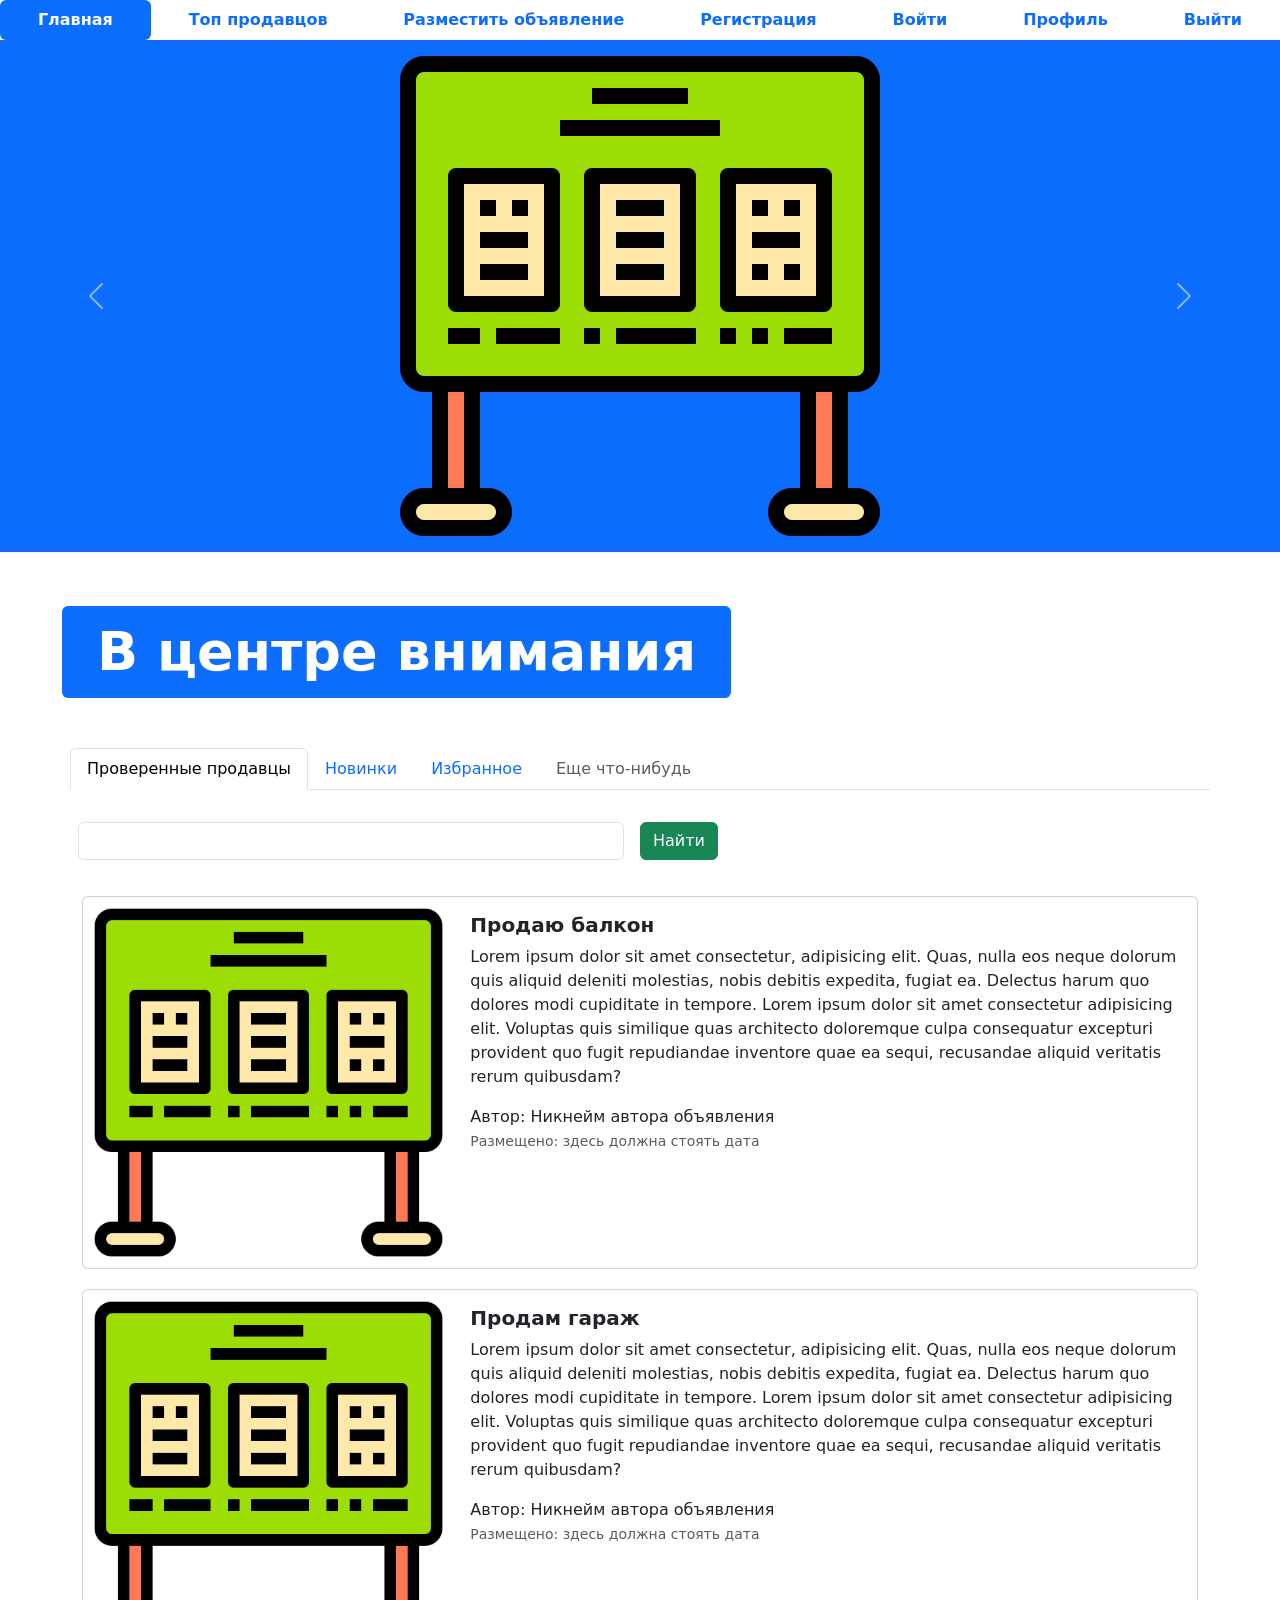
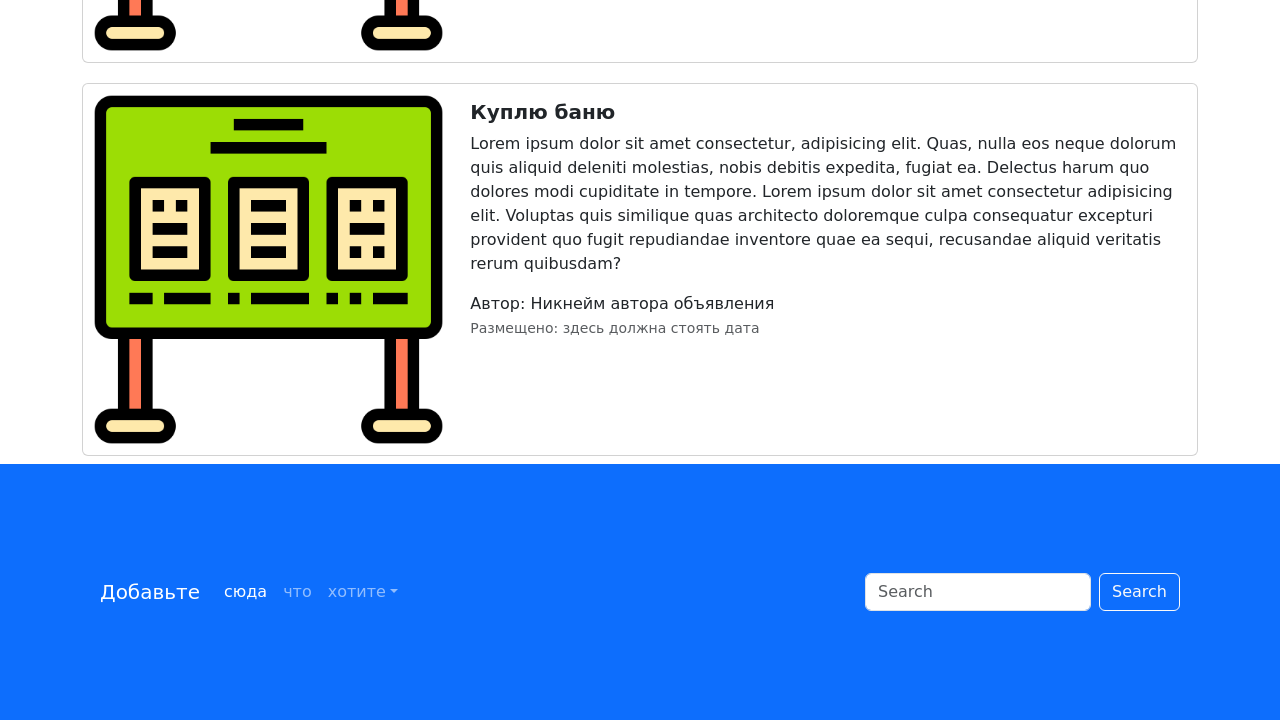
<file: Доп. материалы/index.html>
<!DOCTYPE html>
<html lang="en">

<head>
  <meta charset="UTF-8">
  <meta http-equiv="X-UA-Compatible" content="IE=edge">
  <meta name="viewport" content="width=device-width, initial-scale=1.0">
  <link rel="shortcut icon" href="img/favicon.ico" type="image/x-icon">
  <link href="css/bootstrap.min.css" rel="stylesheet">
  <link rel="stylesheet" href="css/fontello.css">
  <title>Index</title>
</head>

<body>
<ul class="nav nav-pills sticky-top bg-white nav-fill">
  <li class="nav-item">
    <a class="nav-link active" aria-current="page" href="index.html">
      <span style="font-weight: bold;">Главная</span>
    </a>
  </li>
  <li class="nav-item">
    <a class="nav-link" href="top-sellers.html"><span style="font-weight: bold;">Топ продавцов</span>
    </a>
  </li>
  <li class="nav-item">
    <a class="nav-link" href="advertisement-post.html">
      <span style="font-weight: bold;">Разместить объявление</span>
    </a>
  </li>
  <li class="nav-item">
    <a class="nav-link" href="register.html">
      <span style="font-weight: bold;">Регистрация</span>
    </a>
  </li>
  <li class="nav-item">
    <a class="nav-link" href="login.html">
      <span style="font-weight: bold;">Войти</span>
    </a>
  </li>
  <li class="nav-item">
    <a class="nav-link" href="profile.html">
      <span style="font-weight: bold;">Профиль</span>
    </a>
  </li>
  <li class="nav-item">
    <a class="nav-link" href="#">
      <span style="font-weight: bold;">Выйти</span>
    </a>
  </li>
</ul>

<div id="carouselExampleControls" class="carousel slide bg-primary" data-bs-ride="carousel">
  <div class="carousel-inner">
    <div class="carousel-item active">
      <img src="img/adv.png" class="mx-auto d-block w-33" alt="...">
    </div>
    <div class="carousel-item">
      <img src="img/adv.png" class="mx-auto d-block w-33" alt="...">
    </div>
    <div class="carousel-item">
      <img src="img/adv.png" class="mx-auto d-block w-33" alt="...">
    </div>
  </div>
  <button class="carousel-control-prev" type="button" data-bs-target="#carouselExampleControls" data-bs-slide="prev">
    <span class="carousel-control-prev-icon" aria-hidden="true"></span>
    <span class="visually-hidden">Предыдущий</span>
  </button>
  <button class="carousel-control-next" type="button" data-bs-target="#carouselExampleControls" data-bs-slide="next">
    <span class="carousel-control-next-icon" aria-hidden="true"></span>
    <span class="visually-hidden">Следующий</span>
  </button>
</div>
<div class="container" style="margin: 50px;">
  <div class="display-2">
    <span class="badge bg-primary">В центре внимания</span>
  </div>
</div>
<div class="container">
  <div class="row">
    <ul class="nav nav-tabs bg-white">
      <li class="nav-item">
        <a class="nav-link active" aria-current="page" href="#">Проверенные продавцы</a>
      </li>
      <li class="nav-item">
        <a class="nav-link" href="#">Новинки</a>
      </li>
      <li class="nav-item">
        <a class="nav-link" href="#">Избранное</a>
      </li>
      <li class="nav-item">
        <a class="nav-link disabled" href="#" tabindex="-1" aria-disabled="true">Еще что-нибудь</a>
      </li>
    </ul>
    <form class="row g-3">
      <div class="col-auto w-50">
        <input type="text" class="form-control">
      </div>
      <div class="col-auto">
        <button type="submit" class="btn btn-success mb-3">Найти</button>
      </div>
    </form>
  </div>
  <div class="col">
    <div class="card mb-2" style="max-width: 1200px; margin-top: 20px;">
      <div class="row g-0">
        <div class="col-md-4">
          <a href="advertisement.html" class="nav-link">
            <img src="img/adv.png" class="img-fluid rounded-start" alt="Card title">
          </a>
        </div>
        <div class="col-md-8">
          <div class="card-body">
            <h5 class="card-title">
              <a href="advertisement.html" class="nav-link"><strong>Продаю балкон</strong></a>
            </h5>
            <a href="advertisement.html" class="nav-link">
              <p class="card-text">
                Lorem ipsum dolor sit amet consectetur, adipisicing elit. Quas, nulla eos neque dolorum quis aliquid
                deleniti molestias, nobis debitis expedita, fugiat ea. Delectus harum quo dolores modi cupiditate in
                tempore. Lorem ipsum dolor sit amet consectetur adipisicing elit. Voluptas quis similique quas
                architecto doloremque culpa consequatur excepturi provident quo fugit repudiandae inventore quae ea
                sequi, recusandae aliquid veritatis rerum quibusdam?
              </p>
              <span>Автор: Никнейм автора объявления</span>
              <p class="card-text"><small class="text-muted">Размещено: здесь должна стоять дата</small></p>
            </a>
          </div>
        </div>
      </div>
    </div>
    <div class="card mb-2" style="max-width: 1200px; margin-top: 20px;">
      <div class="row g-0">
        <div class="col-md-4">
          <a href="advertisement.html" class="nav-link">
            <img src="img/adv.png" class="img-fluid rounded-start" alt="Card title">
          </a>
        </div>
        <div class="col-md-8">
          <div class="card-body">
            <h5 class="card-title">
              <a href="advertisement.html" class="nav-link"><strong>Продам гараж</strong></a>
            </h5>
            <a href="advertisement.html" class="nav-link">
              <p class="card-text">
                Lorem ipsum dolor sit amet consectetur, adipisicing elit. Quas, nulla eos neque dolorum quis aliquid
                deleniti molestias, nobis debitis expedita, fugiat ea. Delectus harum quo dolores modi cupiditate in
                tempore. Lorem ipsum dolor sit amet consectetur adipisicing elit. Voluptas quis similique quas
                architecto doloremque culpa consequatur excepturi provident quo fugit repudiandae inventore quae ea
                sequi, recusandae aliquid veritatis rerum quibusdam?
              </p>
              <span>Автор: Никнейм автора объявления</span>
              <p class="card-text"><small class="text-muted">Размещено: здесь должна стоять дата</small></p>
            </a>
          </div>
        </div>
      </div>
    </div>
    <div class="card mb-2" style="max-width: 1200px; margin-top: 20px;">
      <div class="row g-0">
        <div class="col-md-4">
          <a href="advertisement.html" class="nav-link">
            <img src="img/adv.png" class="img-fluid rounded-start" alt="Card title">
          </a>
        </div>
        <div class="col-md-8">
          <div class="card-body">
            <h5 class="card-title">
              <a href="advertisement.html" class="nav-link"><strong>Куплю баню</strong></a>
            </h5>
            <a href="advertisement.html" class="nav-link">
              <p class="card-text">
                Lorem ipsum dolor sit amet consectetur, adipisicing elit. Quas, nulla eos neque dolorum quis aliquid
                deleniti molestias, nobis debitis expedita, fugiat ea. Delectus harum quo dolores modi cupiditate in
                tempore. Lorem ipsum dolor sit amet consectetur adipisicing elit. Voluptas quis similique quas
                architecto doloremque culpa consequatur excepturi provident quo fugit repudiandae inventore quae ea
                sequi, recusandae aliquid veritatis rerum quibusdam?
              </p>
              <span>Автор: Никнейм автора объявления</span>
              <p class="card-text"><small class="text-muted">Размещено: здесь должна стоять дата</small></p>
            </a>
          </div>
        </div>
      </div>
    </div>
  </div>
</div>
<footer style="padding: 100px;" class="bg-primary">
  <nav class="navbar navbar-expand-sm navbar-dark">
    <a class="navbar-brand" href="#">Добавьте</a>
    <button class="navbar-toggler d-lg-none" type="button" data-bs-toggle="collapse"
            data-bs-target="#collapsibleNavId" aria-controls="collapsibleNavId" aria-expanded="false"
            aria-label="Toggle navigation"></button>
    <div class="collapse navbar-collapse" id="collapsibleNavId">
      <ul class="navbar-nav me-auto mt-2 mt-lg-0">
        <li class="nav-item">
          <a class="nav-link active" href="#" aria-current="page">сюда<span
                  class="visually-hidden">(current)</span></a>
        </li>
        <li class="nav-item">
          <a class="nav-link" href="#">что</a>
        </li>
        <li class="nav-item dropdown">
          <a class="nav-link dropdown-toggle" href="#" id="dropdownId" data-bs-toggle="dropdown" aria-haspopup="true"
             aria-expanded="false">хотите</a>
          <div class="dropdown-menu" aria-labelledby="dropdownId">
            <a class="dropdown-item" href="#">например</a>
            <a class="dropdown-item" href="#">ссылки на социальные сети</a>
          </div>
        </li>
      </ul>
      <form class="d-flex my-2 my-lg-0">
        <input class="form-control me-sm-2" type="text" placeholder="Search">
        <button class="btn btn-outline-light my-2 my-sm-0" type="submit">Search</button>
      </form>
    </div>
  </nav>
</footer>
<script src="js/bootstrap.bundle.min.js"></script>
</body>

</html>
</file>
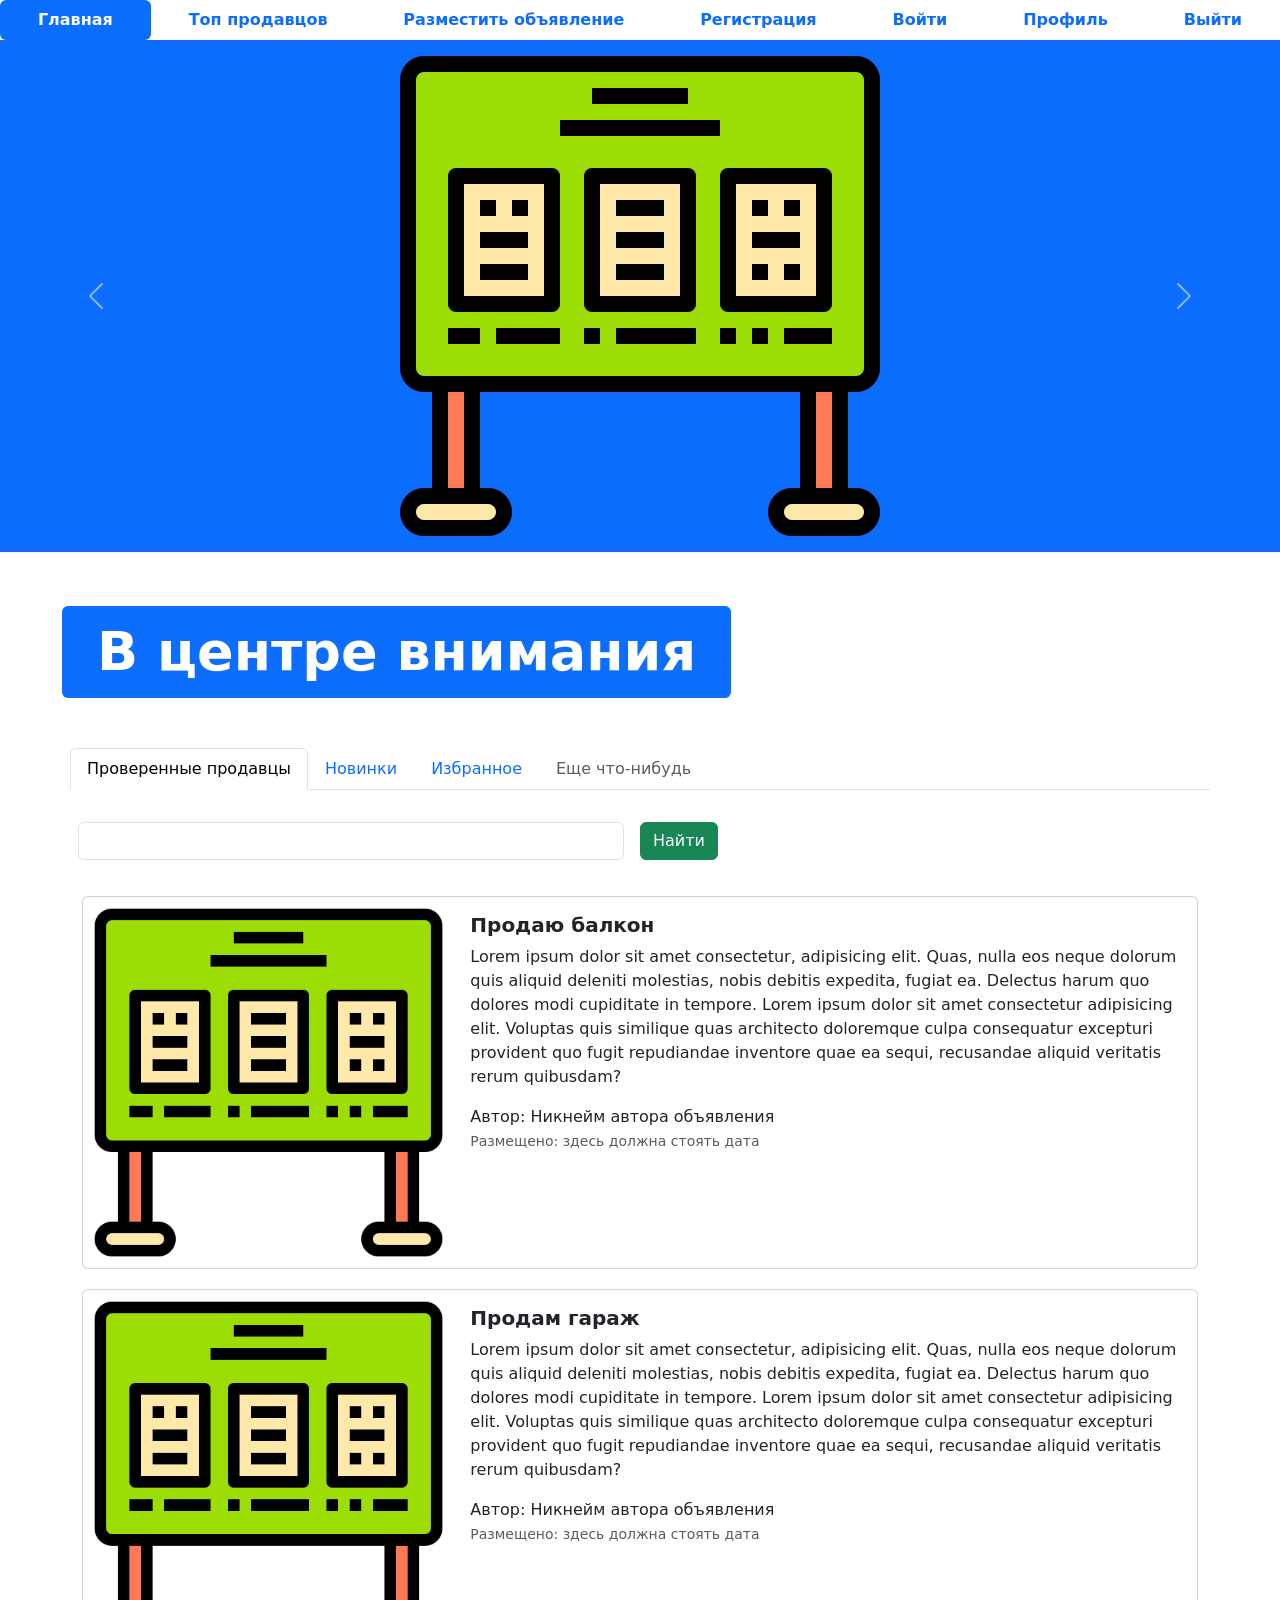
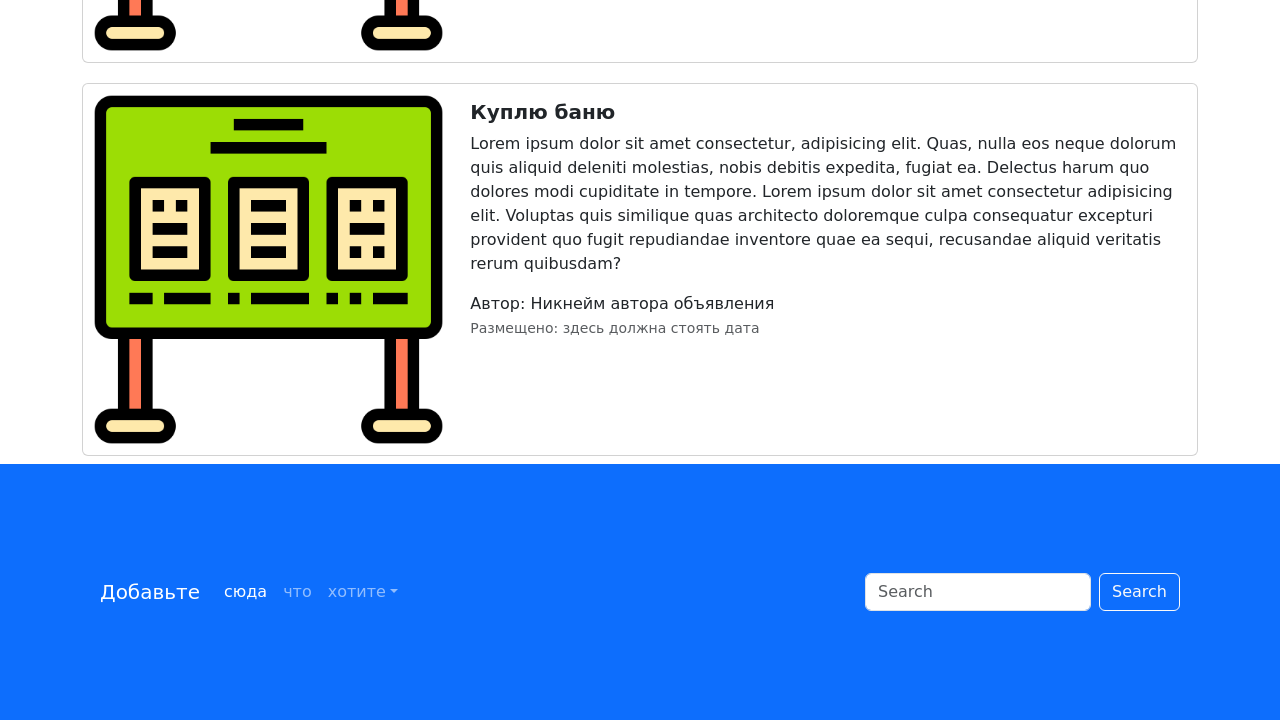
<file: lession5/Доп. материалы/index.html>
<!DOCTYPE html>
<html lang="en">

<head>
  <meta charset="UTF-8">
  <meta http-equiv="X-UA-Compatible" content="IE=edge">
  <meta name="viewport" content="width=device-width, initial-scale=1.0">
  <link rel="shortcut icon" href="img/favicon.ico" type="image/x-icon">
  <link href="css/bootstrap.min.css" rel="stylesheet">
  <link rel="stylesheet" href="css/fontello.css">
  <title>Index</title>
</head>

<body>
<ul class="nav nav-pills sticky-top bg-white nav-fill">
  <li class="nav-item">
    <a class="nav-link active" aria-current="page" href="index.html">
      <span style="font-weight: bold;">Главная</span>
    </a>
  </li>
  <li class="nav-item">
    <a class="nav-link" href="top-sellers.html"><span style="font-weight: bold;">Топ продавцов</span>
    </a>
  </li>
  <li class="nav-item">
    <a class="nav-link" href="advertisement-post.html">
      <span style="font-weight: bold;">Разместить объявление</span>
    </a>
  </li>
  <li class="nav-item">
    <a class="nav-link" href="register.html">
      <span style="font-weight: bold;">Регистрация</span>
    </a>
  </li>
  <li class="nav-item">
    <a class="nav-link" href="login.html">
      <span style="font-weight: bold;">Войти</span>
    </a>
  </li>
  <li class="nav-item">
    <a class="nav-link" href="profile.html">
      <span style="font-weight: bold;">Профиль</span>
    </a>
  </li>
  <li class="nav-item">
    <a class="nav-link" href="#">
      <span style="font-weight: bold;">Выйти</span>
    </a>
  </li>
</ul>

<div id="carouselExampleControls" class="carousel slide bg-primary" data-bs-ride="carousel">
  <div class="carousel-inner">
    <div class="carousel-item active">
      <img src="img/adv.png" class="mx-auto d-block w-33" alt="...">
    </div>
    <div class="carousel-item">
      <img src="img/adv.png" class="mx-auto d-block w-33" alt="...">
    </div>
    <div class="carousel-item">
      <img src="img/adv.png" class="mx-auto d-block w-33" alt="...">
    </div>
  </div>
  <button class="carousel-control-prev" type="button" data-bs-target="#carouselExampleControls" data-bs-slide="prev">
    <span class="carousel-control-prev-icon" aria-hidden="true"></span>
    <span class="visually-hidden">Предыдущий</span>
  </button>
  <button class="carousel-control-next" type="button" data-bs-target="#carouselExampleControls" data-bs-slide="next">
    <span class="carousel-control-next-icon" aria-hidden="true"></span>
    <span class="visually-hidden">Следующий</span>
  </button>
</div>
<div class="container" style="margin: 50px;">
  <div class="display-2">
    <span class="badge bg-primary">В центре внимания</span>
  </div>
</div>
<div class="container">
  <div class="row">
    <ul class="nav nav-tabs bg-white">
      <li class="nav-item">
        <a class="nav-link active" aria-current="page" href="#">Проверенные продавцы</a>
      </li>
      <li class="nav-item">
        <a class="nav-link" href="#">Новинки</a>
      </li>
      <li class="nav-item">
        <a class="nav-link" href="#">Избранное</a>
      </li>
      <li class="nav-item">
        <a class="nav-link disabled" href="#" tabindex="-1" aria-disabled="true">Еще что-нибудь</a>
      </li>
    </ul>
    <form class="row g-3">
      <div class="col-auto w-50">
        <input type="text" class="form-control">
      </div>
      <div class="col-auto">
        <button type="submit" class="btn btn-success mb-3">Найти</button>
      </div>
    </form>
  </div>
  <div class="col">
    <div class="card mb-2" style="max-width: 1200px; margin-top: 20px;">
      <div class="row g-0">
        <div class="col-md-4">
          <a href="advertisement.html" class="nav-link">
            <img src="img/adv.png" class="img-fluid rounded-start" alt="Card title">
          </a>
        </div>
        <div class="col-md-8">
          <div class="card-body">
            <h5 class="card-title">
              <a href="advertisement.html" class="nav-link"><strong>Продаю балкон</strong></a>
            </h5>
            <a href="advertisement.html" class="nav-link">
              <p class="card-text">
                Lorem ipsum dolor sit amet consectetur, adipisicing elit. Quas, nulla eos neque dolorum quis aliquid
                deleniti molestias, nobis debitis expedita, fugiat ea. Delectus harum quo dolores modi cupiditate in
                tempore. Lorem ipsum dolor sit amet consectetur adipisicing elit. Voluptas quis similique quas
                architecto doloremque culpa consequatur excepturi provident quo fugit repudiandae inventore quae ea
                sequi, recusandae aliquid veritatis rerum quibusdam?
              </p>
              <span>Автор: Никнейм автора объявления</span>
              <p class="card-text"><small class="text-muted">Размещено: здесь должна стоять дата</small></p>
            </a>
          </div>
        </div>
      </div>
    </div>
    <div class="card mb-2" style="max-width: 1200px; margin-top: 20px;">
      <div class="row g-0">
        <div class="col-md-4">
          <a href="advertisement.html" class="nav-link">
            <img src="img/adv.png" class="img-fluid rounded-start" alt="Card title">
          </a>
        </div>
        <div class="col-md-8">
          <div class="card-body">
            <h5 class="card-title">
              <a href="advertisement.html" class="nav-link"><strong>Продам гараж</strong></a>
            </h5>
            <a href="advertisement.html" class="nav-link">
              <p class="card-text">
                Lorem ipsum dolor sit amet consectetur, adipisicing elit. Quas, nulla eos neque dolorum quis aliquid
                deleniti molestias, nobis debitis expedita, fugiat ea. Delectus harum quo dolores modi cupiditate in
                tempore. Lorem ipsum dolor sit amet consectetur adipisicing elit. Voluptas quis similique quas
                architecto doloremque culpa consequatur excepturi provident quo fugit repudiandae inventore quae ea
                sequi, recusandae aliquid veritatis rerum quibusdam?
              </p>
              <span>Автор: Никнейм автора объявления</span>
              <p class="card-text"><small class="text-muted">Размещено: здесь должна стоять дата</small></p>
            </a>
          </div>
        </div>
      </div>
    </div>
    <div class="card mb-2" style="max-width: 1200px; margin-top: 20px;">
      <div class="row g-0">
        <div class="col-md-4">
          <a href="advertisement.html" class="nav-link">
            <img src="img/adv.png" class="img-fluid rounded-start" alt="Card title">
          </a>
        </div>
        <div class="col-md-8">
          <div class="card-body">
            <h5 class="card-title">
              <a href="advertisement.html" class="nav-link"><strong>Куплю баню</strong></a>
            </h5>
            <a href="advertisement.html" class="nav-link">
              <p class="card-text">
                Lorem ipsum dolor sit amet consectetur, adipisicing elit. Quas, nulla eos neque dolorum quis aliquid
                deleniti molestias, nobis debitis expedita, fugiat ea. Delectus harum quo dolores modi cupiditate in
                tempore. Lorem ipsum dolor sit amet consectetur adipisicing elit. Voluptas quis similique quas
                architecto doloremque culpa consequatur excepturi provident quo fugit repudiandae inventore quae ea
                sequi, recusandae aliquid veritatis rerum quibusdam?
              </p>
              <span>Автор: Никнейм автора объявления</span>
              <p class="card-text"><small class="text-muted">Размещено: здесь должна стоять дата</small></p>
            </a>
          </div>
        </div>
      </div>
    </div>
  </div>
</div>
<footer style="padding: 100px;" class="bg-primary">
  <nav class="navbar navbar-expand-sm navbar-dark">
    <a class="navbar-brand" href="#">Добавьте</a>
    <button class="navbar-toggler d-lg-none" type="button" data-bs-toggle="collapse"
            data-bs-target="#collapsibleNavId" aria-controls="collapsibleNavId" aria-expanded="false"
            aria-label="Toggle navigation"></button>
    <div class="collapse navbar-collapse" id="collapsibleNavId">
      <ul class="navbar-nav me-auto mt-2 mt-lg-0">
        <li class="nav-item">
          <a class="nav-link active" href="#" aria-current="page">сюда<span
                  class="visually-hidden">(current)</span></a>
        </li>
        <li class="nav-item">
          <a class="nav-link" href="#">что</a>
        </li>
        <li class="nav-item dropdown">
          <a class="nav-link dropdown-toggle" href="#" id="dropdownId" data-bs-toggle="dropdown" aria-haspopup="true"
             aria-expanded="false">хотите</a>
          <div class="dropdown-menu" aria-labelledby="dropdownId">
            <a class="dropdown-item" href="#">например</a>
            <a class="dropdown-item" href="#">ссылки на социальные сети</a>
          </div>
        </li>
      </ul>
      <form class="d-flex my-2 my-lg-0">
        <input class="form-control me-sm-2" type="text" placeholder="Search">
        <button class="btn btn-outline-light my-2 my-sm-0" type="submit">Search</button>
      </form>
    </div>
  </nav>
</footer>
<script src="js/bootstrap.bundle.min.js"></script>
</body>

</html>
</file>
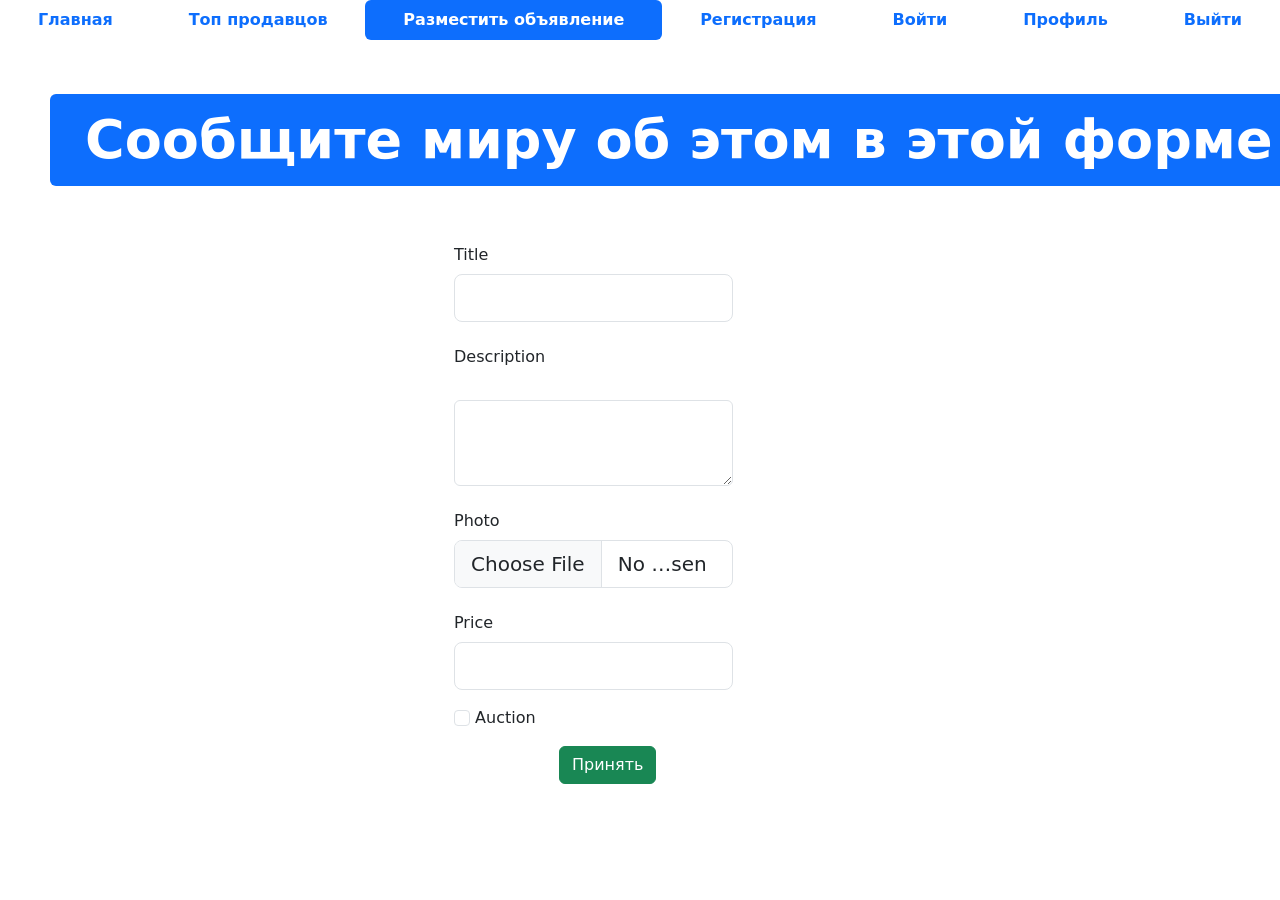
<file: Доп. материалы/advertisement-post.html>
<!DOCTYPE html>
<html lang="en">

<head>
  <meta charset="UTF-8">
  <meta http-equiv="X-UA-Compatible" content="IE=edge">
  <meta name="viewport" content="width=device-width, initial-scale=1.0">
  <link rel="shortcut icon" href="img/favicon.ico" type="image/x-icon">
  <link href="css/bootstrap.min.css" rel="stylesheet">
  <link rel="stylesheet" href="css/fontello.css">
  <title>Advertisement-post</title>
</head>

<body>


  <ul class="nav nav-pills sticky-top bg-white nav-fill">
    <li class="nav-item">
      <a class="nav-link" href="index.html">
        <span style="font-weight: bold;">Главная</span>
      </a>
    </li>
    <li class="nav-item">
      <a class="nav-link" href="top-sellers.html"><span style="font-weight: bold;">Топ продавцов</span>
      </a>
    </li>
    <li class="nav-item">
      <a class="nav-link active" aria-current="page" href="advertisement-post.html">
        <span style="font-weight: bold;">Разместить объявление</span>
      </a>
    </li>
    <li class="nav-item">
      <a class="nav-link" href="register.html">
        <span style="font-weight: bold;">Регистрация</span>
      </a>
    </li>
    <li class="nav-item">
      <a class="nav-link" href="login.html">
        <span style="font-weight: bold;">Войти</span>
      </a>
    </li>
    <li class="nav-item">
      <a class="nav-link" href="profile.html">
        <span style="font-weight: bold;">Профиль</span>
      </a>
    </li>
    <li class="nav-item">
      <a class="nav-link" href="#">
        <span style="font-weight: bold;">Выйти</span>
      </a>
    </li>
  </ul>
  <div class="row">
    <div class="col" style="margin: 50px;">
      <div class="display-2">
        <span class="badge bg-primary">Сообщите миру об этом в этой форме</span>
      </div>
    </div>
  </div>
  <div class="container">
    <form method="post">
      <div class="row mb-3">
        <div class="col">
          <label class="col-sm-4 col-form-label offset-4">Title</label>
          <div class="col-sm-4 offset-4 w-25">
            <input type="text" class="form-control form-control-lg">
          </div>
        </div>
      </div>
      <div class="row mb-3">
        <div class="col">
          <label class="col-sm-4 col-form-label offset-4">Description</label>
          <div class="col-sm-4 offset-4 w-25">
              <label for="" class="form-label"></label>
              <textarea class="form-control" name="" id="" rows="3"></textarea>
          </div>
        </div>
      </div>
      <div class="row mb-3">
        <div class="col">
          <label class="col-sm-4 col-form-label offset-4">Photo</label>
          <div class="col-sm-4 offset-4 w-25">
            <input type="file" class="form-control form-control-lg">
          </div>
        </div>
      </div>
      <div class="row mb-3">
        <div class="col">
          <label class="col-sm-4 col-form-label offset-4">Price</label>
          <div class="col-sm-4 offset-4 w-25">
            <input type="text" class="form-control form-control-lg">
          </div>
        </div>
      </div>
      <div class="row mb-3">
        <div class="col">
          <div class="offset-4 w-25">
            <input type="checkbox" class="form-check-input">
            <label class="form-check-label">Auction</label>
          </div>
        </div>
      </div>
      <div class="row mb-3 offset-sm-5">
        <div class="col">
          <button type="submit" class="btn btn-success">Принять</button>
        </div>
      </div>
    </form>
  </div>
  <script src="js/bootstrap.bundle.min.js"></script>
</body>
</html>
</file>
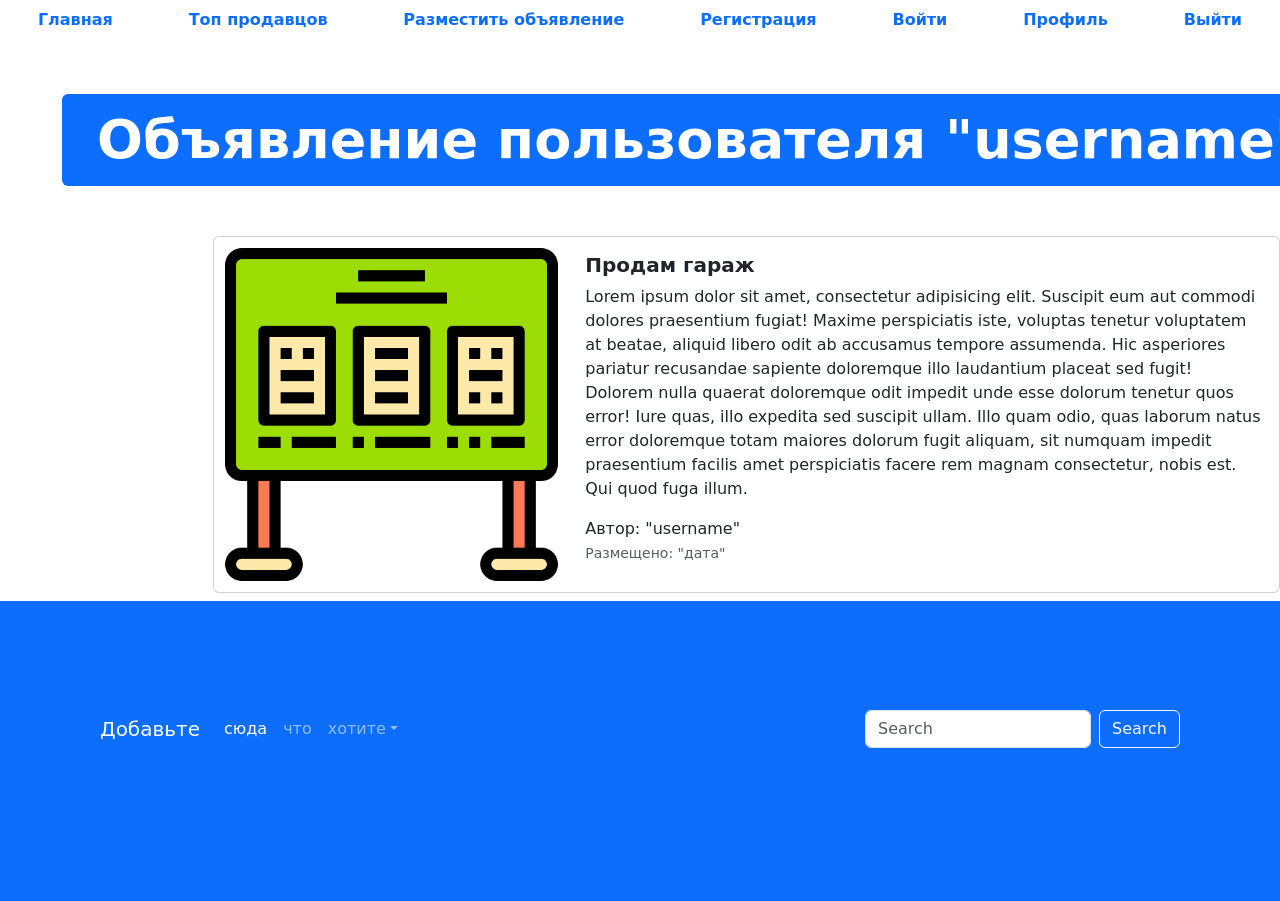
<file: Доп. материалы/advertisement.html>
<!DOCTYPE html>
<html lang="en">

<head>
  <meta charset="UTF-8">
  <meta http-equiv="X-UA-Compatible" content="IE=edge">
  <meta name="viewport" content="width=device-width, initial-scale=1.0">
  <link rel="shortcut icon" href="img/favicon.ico" type="image/x-icon">
  <link href="css/bootstrap.min.css" rel="stylesheet">
  <link rel="stylesheet" href="css/fontello.css">
  <title>Advertisement</title>
</head>

<body>
  <ul class="nav nav-pills sticky-top bg-white nav-fill">
    <li class="nav-item">
      <a class="nav-link" href="index.html">
        <span style="font-weight: bold;">Главная</span>
      </a>
    </li>
    <li class="nav-item">
      <a class="nav-link" href="top-sellers.html"><span style="font-weight: bold;">Топ продавцов</span>
      </a>
    </li>
    <li class="nav-item">
      <a class="nav-link" href="advertisement-post.html">
        <span style="font-weight: bold;">Разместить объявление</span>
      </a>
    </li>
    <li class="nav-item">
      <a class="nav-link" href="register.html">
        <span style="font-weight: bold;">Регистрация</span>
      </a>
    </li>
    <li class="nav-item">
      <a class="nav-link" href="login.html">
        <span style="font-weight: bold;">Войти</span>
      </a>
    </li>
    <li class="nav-item">
      <a class="nav-link" href="profile.html">
        <span style="font-weight: bold;">Профиль</span>
      </a>
    </li>
    <li class="nav-item">
      <a class="nav-link" href="#">
        <span style="font-weight: bold;">Выйти</span>
      </a>
    </li>
  </ul>

  <div class="container" style="margin: 50px;">
    <div class="display-2">
      <span class="badge bg-primary">Объявление пользователя "username"</span>
    </div>
  </div>
  <div class="col offset-2">
    <div class="card mb-2" style="max-width: 1200px; margin-top: 20px;">
      <div class="row g-0">
        <div class="col-md-4">
          <a href="#" class="nav-link">
            <img src="img/adv.png" class="img-fluid rounded-start" alt="Card title">
          </a>
        </div>
        <div class="col">
          <div class="card-body">
            <h5 class="card-title">
              <a href="#" class="nav-link"><strong>Продам гараж</strong></a>
            </h5>
            <p class="card-text">
              Lorem ipsum dolor sit amet, consectetur adipisicing elit. Suscipit eum aut commodi dolores
              praesentium fugiat! Maxime perspiciatis iste, voluptas tenetur voluptatem at beatae, aliquid
              libero odit ab accusamus tempore assumenda.
              Hic asperiores pariatur recusandae sapiente doloremque illo laudantium placeat sed fugit!
              Dolorem nulla quaerat doloremque odit impedit unde esse dolorum tenetur quos error! Iure
              quas, illo expedita sed suscipit ullam.
              Illo quam odio, quas laborum natus error doloremque totam maiores dolorum fugit aliquam, sit
              numquam impedit praesentium facilis amet perspiciatis facere rem magnam consectetur, nobis
              est. Qui quod fuga illum.
            </p>
            <span>Автор: "username"</span>
            <p class="card-text"><small class="text-muted">Размещено: "дата"</small></p>
          </div>
        </div>
      </div>
    </div>
  </div>
  <footer style="padding: 100px; min-height: 300px;" class="bg-primary">
    <nav class="navbar navbar-expand-sm navbar-dark">
      <a class="navbar-brand" href="#">Добавьте</a>
      <button class="navbar-toggler d-lg-none" type="button" data-bs-toggle="collapse"
        data-bs-target="#collapsibleNavId" aria-controls="collapsibleNavId" aria-expanded="false"
        aria-label="Toggle navigation"></button>
      <div class="collapse navbar-collapse" id="collapsibleNavId">
        <ul class="navbar-nav me-auto mt-2 mt-lg-0">
          <li class="nav-item">
            <a class="nav-link active" href="#" aria-current="page">сюда<span
                class="visually-hidden">(current)</span></a>
          </li>
          <li class="nav-item">
            <a class="nav-link" href="#">что</a>
          </li>
          <li class="nav-item dropdown">
            <a class="nav-link dropdown-toggle" href="#" id="dropdownId" data-bs-toggle="dropdown" aria-haspopup="true"
              aria-expanded="false">хотите</a>
            <div class="dropdown-menu" aria-labelledby="dropdownId">
              <a class="dropdown-item" href="#">например</a>
              <a class="dropdown-item" href="#">ссылки на социальные сети</a>
            </div>
          </li>
        </ul>
        <form class="d-flex my-2 my-lg-0">
          <input class="form-control me-sm-2" type="text" placeholder="Search">
          <button class="btn btn-outline-light my-2 my-sm-0" type="submit">Search</button>
        </form>
      </div>
    </nav>
  </footer>
  <script src="js/bootstrap.bundle.min.js"></script>
</body>

</html>
</file>
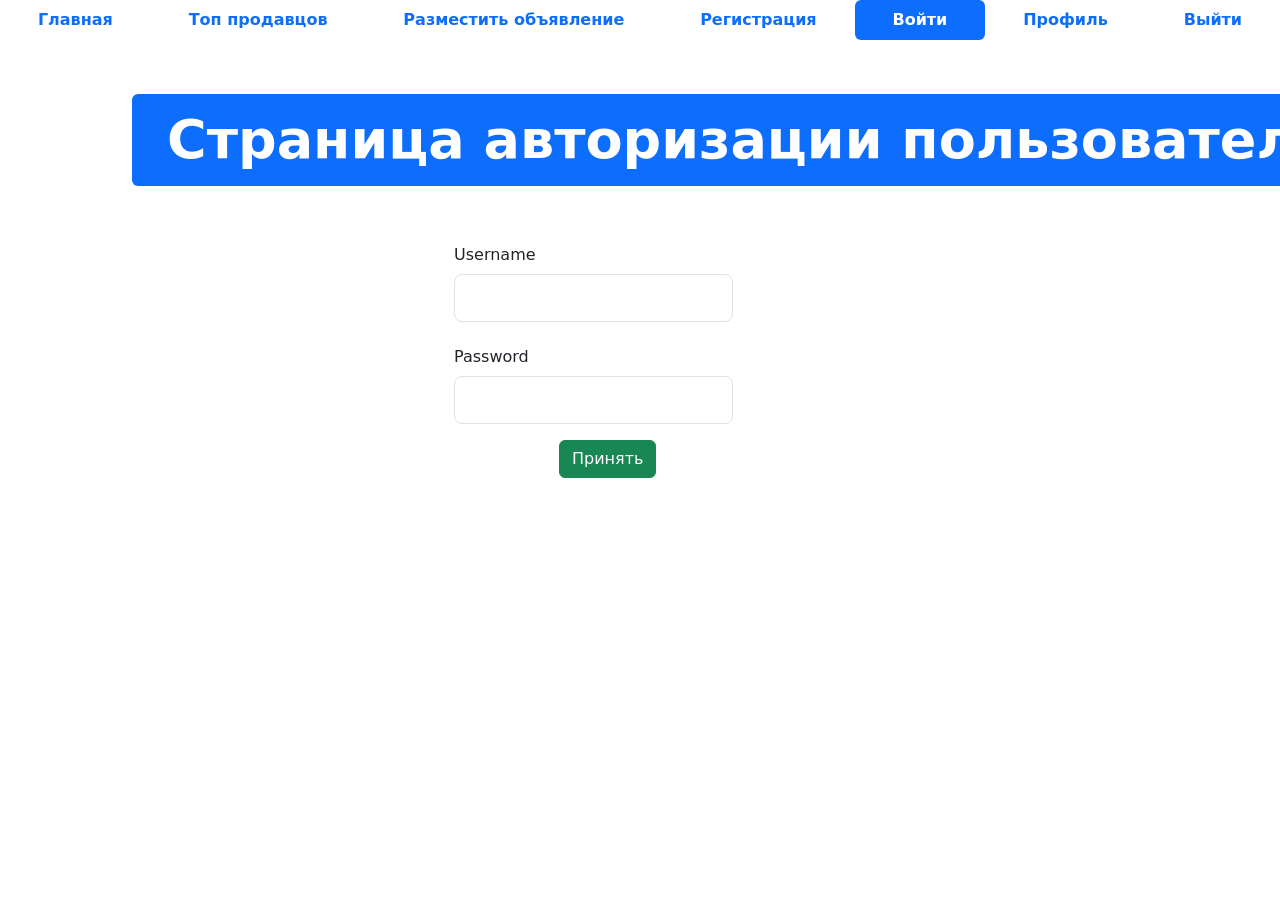
<file: Доп. материалы/login.html>
<!DOCTYPE html>
<html lang="en">

<head>
  <meta charset="UTF-8">
  <meta http-equiv="X-UA-Compatible" content="IE=edge">
  <meta name="viewport" content="width=device-width, initial-scale=1.0">
  <link rel="shortcut icon" href="img/favicon.ico" type="image/x-icon">
  <link href="css/bootstrap.min.css" rel="stylesheet">
  <link rel="stylesheet" href="css/fontello.css">
  <title>Login</title>
</head>

<body>


  <ul class="nav nav-pills sticky-top bg-white nav-fill">
    <li class="nav-item">
      <a class="nav-link" href="index.html">
        <span style="font-weight: bold;">Главная</span>
      </a>
    </li>
    <li class="nav-item">
      <a class="nav-link" href="top-sellers.html"><span style="font-weight: bold;">Топ продавцов</span>
      </a>
    </li>
    <li class="nav-item">
      <a class="nav-link" href="advertisement-post.html">
        <span style="font-weight: bold;">Разместить объявление</span>
      </a>
    </li>
    <li class="nav-item">
      <a class="nav-link" href="register.html">
        <span style="font-weight: bold;">Регистрация</span>
      </a>
    </li>
    <li class="nav-item">
      <a class="nav-link active" aria-current="page" href="login.html">
        <span style="font-weight: bold;">Войти</span>
      </a>
    </li>
    <li class="nav-item">
      <a class="nav-link" href="profile.html">
        <span style="font-weight: bold;">Профиль</span>
      </a>
    </li>
    <li class="nav-item">
      <a class="nav-link" href="#">
        <span style="font-weight: bold;">Выйти</span>
      </a>
    </li>
  </ul>
  <div class="container">
  <div class="row">
    <div class="col-8" style="margin: 50px;">
      <div class="display-2">
        <span class="badge bg-primary">Страница авторизации пользователя</span>
      </div>
    </div>
  </div>
    <form method="post">
      <div class="row mb-3">
        <div class="col">
          <label class="col-sm-4 col-form-label offset-4">Username</label>
          <div class="col-sm-4 offset-4 w-25">
            <input type="text" class="form-control form-control-lg">
          </div>
        </div>
      </div>
      <div class="row mb-3">
        <div class="col">
          <label class="col-sm-4 col-form-label offset-4">Password</label>
          <div class="col-sm-4 offset-4 w-25">
            <input type="password" class="form-control form-control-lg">
          </div>
        </div>
      </div>
      <div class="row mb-3 offset-sm-5">
        <div class="col">
          <button type="submit" class="btn btn-success">Принять</button>
        </div>
      </div>
    </form>
  </div>
  <script src="js/bootstrap.bundle.min.js"></script>
</body>
</html>
</file>
<file: Доп. материалы/css/fontello.css>
@font-face {
  font-family: 'fontello';
  src: url('../font/fontello.eot?42172333');
  src: url('../font/fontello.eot?42172333#iefix') format('embedded-opentype'),
       url('../font/fontello.woff2?42172333') format('woff2'),
       url('../font/fontello.woff?42172333') format('woff'),
       url('../font/fontello.ttf?42172333') format('truetype'),
       url('../font/fontello.svg?42172333#fontello') format('svg');
  font-weight: normal;
  font-style: normal;
}
/* Chrome hack: SVG is rendered more smooth in Windozze. 100% magic, uncomment if you need it. */
/* Note, that will break hinting! In other OS-es font will be not as sharp as it could be */
/*
@media screen and (-webkit-min-device-pixel-ratio:0) {
  @font-face {
    font-family: 'fontello';
    src: url('../font/fontello.svg?42172333#fontello') format('svg');
  }
}
*/
 
 [class^="icon-"]:before, [class*=" icon-"]:before {
  font-family: "fontello";
  font-style: normal;
  font-weight: normal;
  speak: never;
 
  display: inline-block;
  text-decoration: inherit;
  width: 1em;
  margin-right: .2em;
  text-align: center;
  /* opacity: .8; */
 
  /* For safety - reset parent styles, that can break glyph codes*/
  font-variant: normal;
  text-transform: none;
 
  /* fix buttons height, for twitter bootstrap */
  line-height: 1em;
 
  /* Animation center compensation - margins should be symmetric */
  /* remove if not needed */
  margin-left: .2em;
 
  /* you can be more comfortable with increased icons size */
  /* font-size: 120%; */
 
  /* Font smoothing. That was taken from TWBS */
  -webkit-font-smoothing: antialiased;
  -moz-osx-font-smoothing: grayscale;
 
  /* Uncomment for 3D effect */
  /* text-shadow: 1px 1px 1px rgba(127, 127, 127, 0.3); */
}
 
.icon-phone:before { content: '\e800'; } /* '' */
.icon-location:before { content: '\e801'; } /* '' */
.icon-heart:before { content: '\e802'; } /* '' */
.icon-upload-cloud-outline:before { content: '\e803'; } /* '' */
.icon-chart-bar:before { content: '\e804'; } /* '' */
.icon-help:before { content: '\e805'; } /* '' */
.icon-thumbs-up:before { content: '\e806'; } /* '' */
.icon-group:before { content: '\e807'; } /* '' */
.icon-down-open:before { content: '\e808'; } /* '' */
.icon-left-open:before { content: '\e809'; } /* '' */
.icon-right-open:before { content: '\e80a'; } /* '' */
.icon-up-open:before { content: '\e80b'; } /* '' */
.icon-down-dir:before { content: '\e80c'; } /* '' */
.icon-up-dir:before { content: '\e80d'; } /* '' */
.icon-left-dir:before { content: '\e80e'; } /* '' */
.icon-right-dir:before { content: '\e80f'; } /* '' */
.icon-twitter:before { content: '\f099'; } /* '' */
.icon-facebook:before { content: '\f09a'; } /* '' */
.icon-github-circled:before { content: '\f09b'; } /* '' */
.icon-list-numbered:before { content: '\f0cb'; } /* '' */
.icon-mail-alt:before { content: '\f0e0'; } /* '' */
.icon-mobile:before { content: '\f10b'; } /* '' */
.icon-code:before { content: '\f121'; } /* '' */
.icon-rouble:before { content: '\f158'; } /* '' */
.icon-youtube-play:before { content: '\f16a'; } /* '' */
.icon-instagram:before { content: '\f16d'; } /* '' */
.icon-vkontakte:before { content: '\f189'; } /* '' */
.icon-file-video:before { content: '\f1c8'; } /* '' */
.icon-paper-plane:before { content: '\f1d8'; } /* '' */
.icon-chart-line:before { content: '\f201'; } /* '' */
</file>
<file: lession5/Доп. материалы/css/fontello.css>
@font-face {
  font-family: 'fontello';
  src: url('../font/fontello.eot?42172333');
  src: url('../font/fontello.eot?42172333#iefix') format('embedded-opentype'),
       url('../font/fontello.woff2?42172333') format('woff2'),
       url('../font/fontello.woff?42172333') format('woff'),
       url('../font/fontello.ttf?42172333') format('truetype'),
       url('../font/fontello.svg?42172333#fontello') format('svg');
  font-weight: normal;
  font-style: normal;
}
/* Chrome hack: SVG is rendered more smooth in Windozze. 100% magic, uncomment if you need it. */
/* Note, that will break hinting! In other OS-es font will be not as sharp as it could be */
/*
@media screen and (-webkit-min-device-pixel-ratio:0) {
  @font-face {
    font-family: 'fontello';
    src: url('../font/fontello.svg?42172333#fontello') format('svg');
  }
}
*/
 
 [class^="icon-"]:before, [class*=" icon-"]:before {
  font-family: "fontello";
  font-style: normal;
  font-weight: normal;
  speak: never;
 
  display: inline-block;
  text-decoration: inherit;
  width: 1em;
  margin-right: .2em;
  text-align: center;
  /* opacity: .8; */
 
  /* For safety - reset parent styles, that can break glyph codes*/
  font-variant: normal;
  text-transform: none;
 
  /* fix buttons height, for twitter bootstrap */
  line-height: 1em;
 
  /* Animation center compensation - margins should be symmetric */
  /* remove if not needed */
  margin-left: .2em;
 
  /* you can be more comfortable with increased icons size */
  /* font-size: 120%; */
 
  /* Font smoothing. That was taken from TWBS */
  -webkit-font-smoothing: antialiased;
  -moz-osx-font-smoothing: grayscale;
 
  /* Uncomment for 3D effect */
  /* text-shadow: 1px 1px 1px rgba(127, 127, 127, 0.3); */
}
 
.icon-phone:before { content: '\e800'; } /* '' */
.icon-location:before { content: '\e801'; } /* '' */
.icon-heart:before { content: '\e802'; } /* '' */
.icon-upload-cloud-outline:before { content: '\e803'; } /* '' */
.icon-chart-bar:before { content: '\e804'; } /* '' */
.icon-help:before { content: '\e805'; } /* '' */
.icon-thumbs-up:before { content: '\e806'; } /* '' */
.icon-group:before { content: '\e807'; } /* '' */
.icon-down-open:before { content: '\e808'; } /* '' */
.icon-left-open:before { content: '\e809'; } /* '' */
.icon-right-open:before { content: '\e80a'; } /* '' */
.icon-up-open:before { content: '\e80b'; } /* '' */
.icon-down-dir:before { content: '\e80c'; } /* '' */
.icon-up-dir:before { content: '\e80d'; } /* '' */
.icon-left-dir:before { content: '\e80e'; } /* '' */
.icon-right-dir:before { content: '\e80f'; } /* '' */
.icon-twitter:before { content: '\f099'; } /* '' */
.icon-facebook:before { content: '\f09a'; } /* '' */
.icon-github-circled:before { content: '\f09b'; } /* '' */
.icon-list-numbered:before { content: '\f0cb'; } /* '' */
.icon-mail-alt:before { content: '\f0e0'; } /* '' */
.icon-mobile:before { content: '\f10b'; } /* '' */
.icon-code:before { content: '\f121'; } /* '' */
.icon-rouble:before { content: '\f158'; } /* '' */
.icon-youtube-play:before { content: '\f16a'; } /* '' */
.icon-instagram:before { content: '\f16d'; } /* '' */
.icon-vkontakte:before { content: '\f189'; } /* '' */
.icon-file-video:before { content: '\f1c8'; } /* '' */
.icon-paper-plane:before { content: '\f1d8'; } /* '' */
.icon-chart-line:before { content: '\f201'; } /* '' */


textarea:focus,
input[type="text"]:focus,
input[type="password"]:focus,
input[type="datetime"]:focus,
input[type="datetime-local"]:focus,
input[type="date"]:focus,
input[type="month"]:focus,
input[type="time"]:focus,
input[type="week"]:focus,
input[type="number"]:focus,
input[type="email"]:focus,
input[type="url"]:focus,
input[type="search"]:focus,
input[type="tel"]:focus,
input[type="color"]:focus,
.uneditable-input:focus {   
  border-color: rgba(126, 239, 104, 0.8);
  box-shadow: 0 1px 1px rgba(0, 0, 0, 0.075) inset, 0 0 8px rgba(126, 239, 104, 0.6);
  outline: 0 none;
}
</file>
